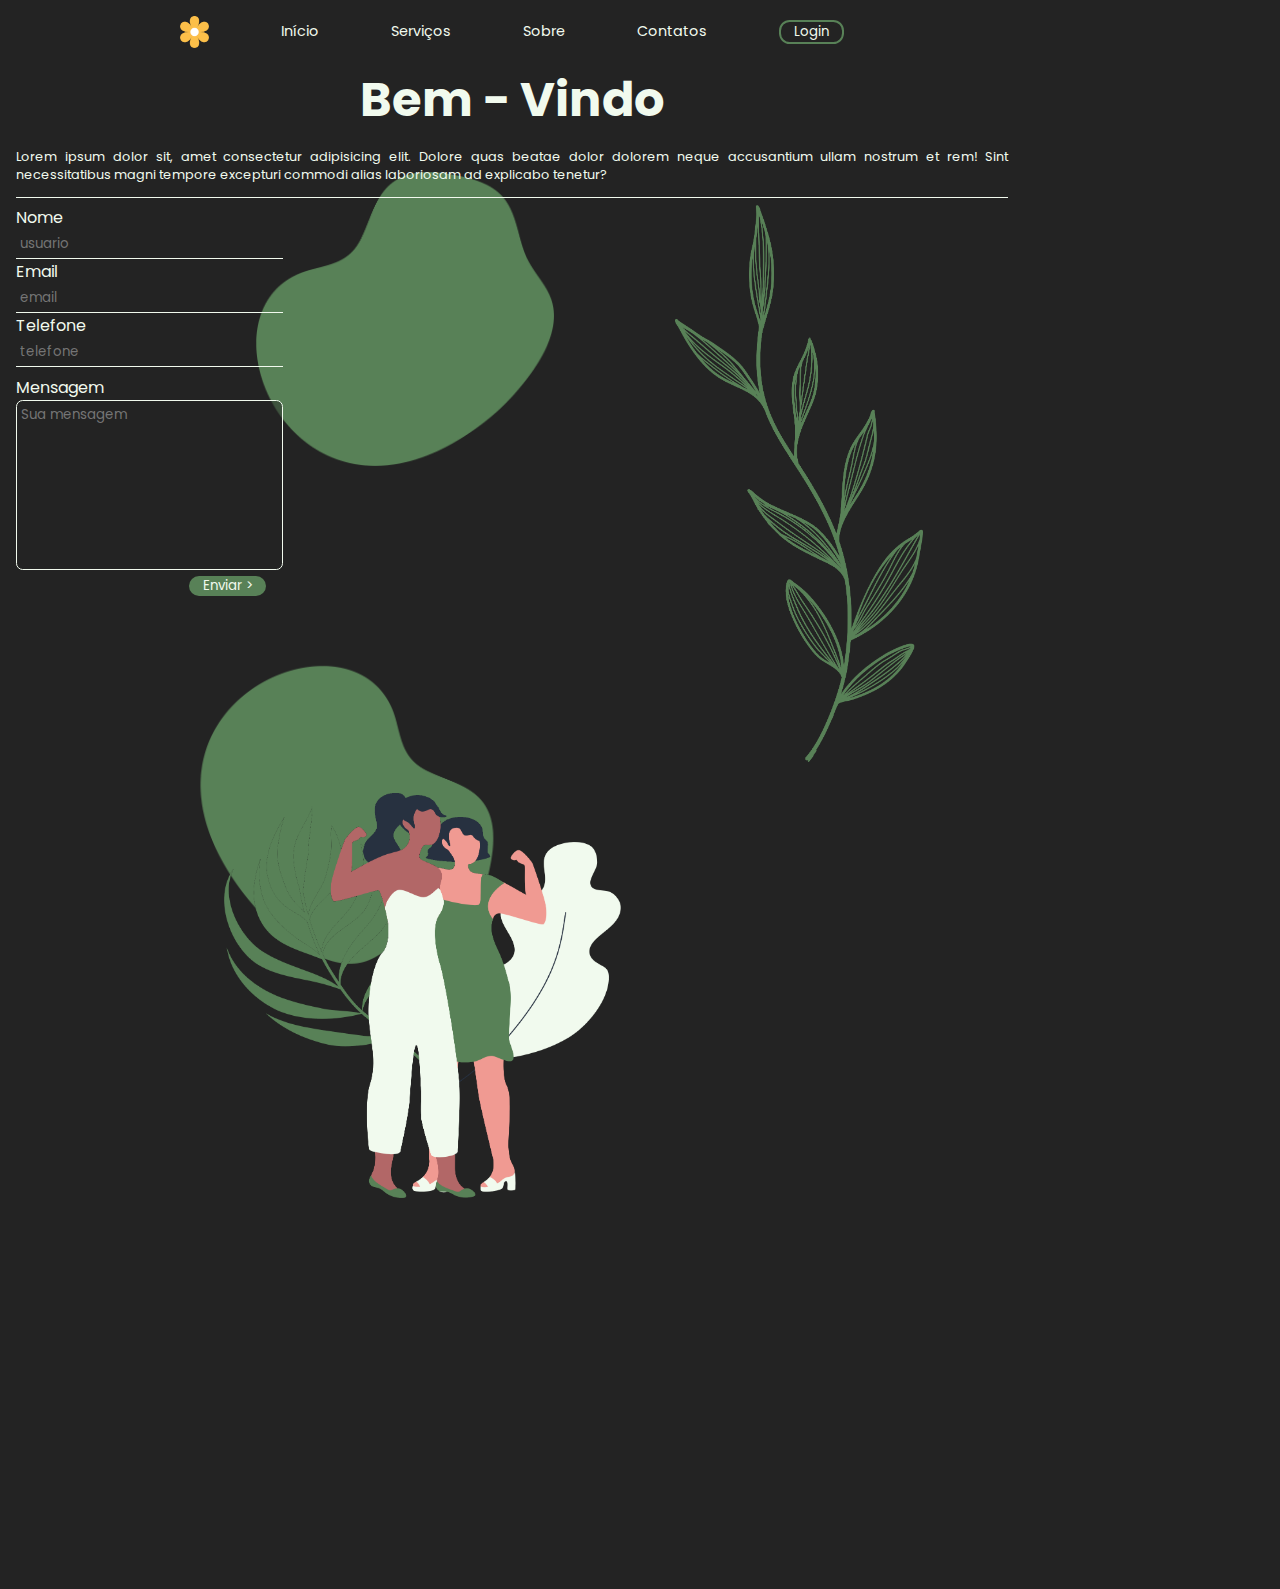
<file: index.html>
<!DOCTYPE html>
<html lang="pt-br">
<head>
    <meta charset="UTF-8">
    <meta http-equiv="X-UA-Compatible" content="IE=edge">
    <meta name="viewport" content="width=device-width, initial-scale=1.0">
    <title>Home</title>

    <link rel="stylesheet" href="styles/style.css">

</head>
<body class="dark">
    <header class="cabecalho dark-header">
        <img src="img/logo-dark-pequeno.png" alt="logo" id="logo">
        <nav class="navegacao">
            <a href="#" id="btn-home">Início</a>
            <a href="pages/services.html" id="btn-service">Serviços</a>
            <a href="pages/about.html" id="btn-about">Sobre</a>
            <a href="#" id="btn-contact">Contatos</a>
            <input type="button" value="Login" id="btn-login" class="botao">
        </nav>
    </header>
    <main class="conteudo">
        <div class="container border">
            <h1>Bem - Vindo</h1>
            <p class="borda">Lorem ipsum dolor sit, amet consectetur adipisicing elit. Dolore quas beatae dolor dolorem neque accusantium ullam nostrum et rem! Sint necessitatibus magni tempore excepturi commodi alias laboriosam ad explicabo tenetur?
            </p>
            <!-- <hr class="linha"> -->
        </div>
        <div class="form">
            <div class="dados">
                <label for="nome">Nome</label>
                <input type="text" id="nome" placeholder="usuario" required class="input-dados input-personalizado dark-border" autocomplete="off">

                <label for="email">Email</label>
                <input type="email" id="email" placeholder="email" required class="input-dados input-personalizado dark-border" autocomplete="off">

                <label for="telefone">Telefone</label>
                <input type="number" id="telefone" placeholder="telefone" class="input-dados input-personalizado dark-border">
            </div>
            <div class="mensagem">
                <label for="msg">Mensagem</label>
                <textarea id="msg" cols="10" rows="8" maxlength="280" placeholder="Sua mensagem" required autocomplete="off" class="input-personalizado dark-border" ></textarea>
                <input type="button" value="Enviar >" id="enviar" class="botao">
            </div>
        </div>
        <img src="img/7-dark.png" alt="" id="mancha1" class="img">
        <img src="img/7-dark.png" alt="" id="mancha2" class="img">
        <img src="img/1-dark.png" alt="" id="ramo" class="img">
        <img src="img/2-dark.png" alt="" id="mulher" class="img">
    </main>
    
    <script src="js/script.js"></script>
</body>
</html>
</file>
<file: styles/style.css>
@import url('https://fonts.googleapis.com/css2?family=Poppins:wght@100;200;300;400;500;600;700;800;900&display=swap');

:root {
    /* Dark theme */
    --verde: #588157;
    --azul-claro: #F1FAEE;
    --cinza-escuro: #232323;
    --cinza-50: hsla(0, 0%, 14%, 0.494);

    /* Light theme */
    --marrom-claro: #c9c6be;
    --marrom-claro-50: #dad7cd7e;
    --verde-escuro: #344E41;
    --verde-claro: #a3b18b7e

}

* {
    box-sizing: border-box;
    font-family: 'Poppins', sans-serif;
    padding: 0;
    margin: 0;
}

:focus {
    outline: none;
}

a {
    text-decoration: none;
}


body {
    padding: 1em;
    max-width: 1024px;
}


/* main {
    border: 1px solid red;
} */

.cabecalho {
    display: flex;
    justify-content: center;
    align-items: center;
    gap: .5em;
    font-size: .9em;
}


.cabecalho #logo {
    width: 2em;
}

#btn-login {
    background-color: transparent;
    color: var(--azul-claro);
    border: 2px solid var(--verde);
}

#btn-login:hover {
    background-color: var(--verde);
}

.navegacao {
    display: flex;
    gap: .4em;
    justify-content: center;
    align-items: center;
}

.conteudo {
    margin-top: 1em;
}

.container h1 {
    display: flex;
    justify-content: center;

    font-size: 3em;
}

.container p {
    text-align: justify;
    font-size: .8em;
    border-bottom: 1px solid var(--azul-claro);
    padding: 1em 0em;
    margin-bottom: .5em;
}

.linha {
    margin: .5em;
    color: var(--azul-claro);
    color: red;
}

.mensagem {
    margin-top: .5em;
}

.input-personalizado {
    display: flex;
    flex-direction: column;
    width: 20em;
    
    border-radius: .5em;
    /* border: 1px solid var(--azul-claro); */
    padding: .3em;
    background-color: transparent;
    
    color: var(--azul-claro);
}

.input-dados {
    border: none;
    border-radius: 0;
    border-bottom: 1px solid var(--azul-claro);
}

#msg {
    resize: none;
    border: transparent;
    border: 1px solid var(--azul-claro);
    background-color: var(--cinza-50);
}



.botao {
    border-radius: .8em;
    border: transparent;
    padding: 0 1em;

    background-color: var(--verde);
    color: var(--azul-claro);
}

#enviar {
    margin: .5em 0 0 13em;
}

.img {
    position: relative;
    z-index: -1;
}

#mancha1 {
    bottom: 43em;
    left: 15em;
    width: 30%;
}

#mulher {
    width: 40%;
    bottom: 23em;
    left: 13em;
}

#mancha2 {
    width: 30%;
    bottom: 12em;
    right: 7.5em;
    transform: rotate(90deg);
}

#ramo {
    width: 25%;
    bottom: 24.5em;
    left: 3.5em;
}

/* Classes para manipular com JS */

/* Dark mode */
.dark {
    color: var(--azul-claro);
    background-color: var(--cinza-escuro);
}

.dark-header a {
    color: var(--azul-claro);
}

.dark-btn {
    color: var(--azul-claro);
}

.borda {
    border-color: var(--azul-claro);
}

/* Light mode */

.light {
    color: var(--verde-escuro);
    background-color: var(--marrom-claro);
}

.light-header a {
    color: var(--verde-escuro);
}

.light-btn {
    color: var(--verde-escuro);
}

@media screen and (min-width: 950px) {

    .cabecalho {
        gap: 5em;
    }
    .navegacao {
        gap: 5em;
    }
}
</file>
